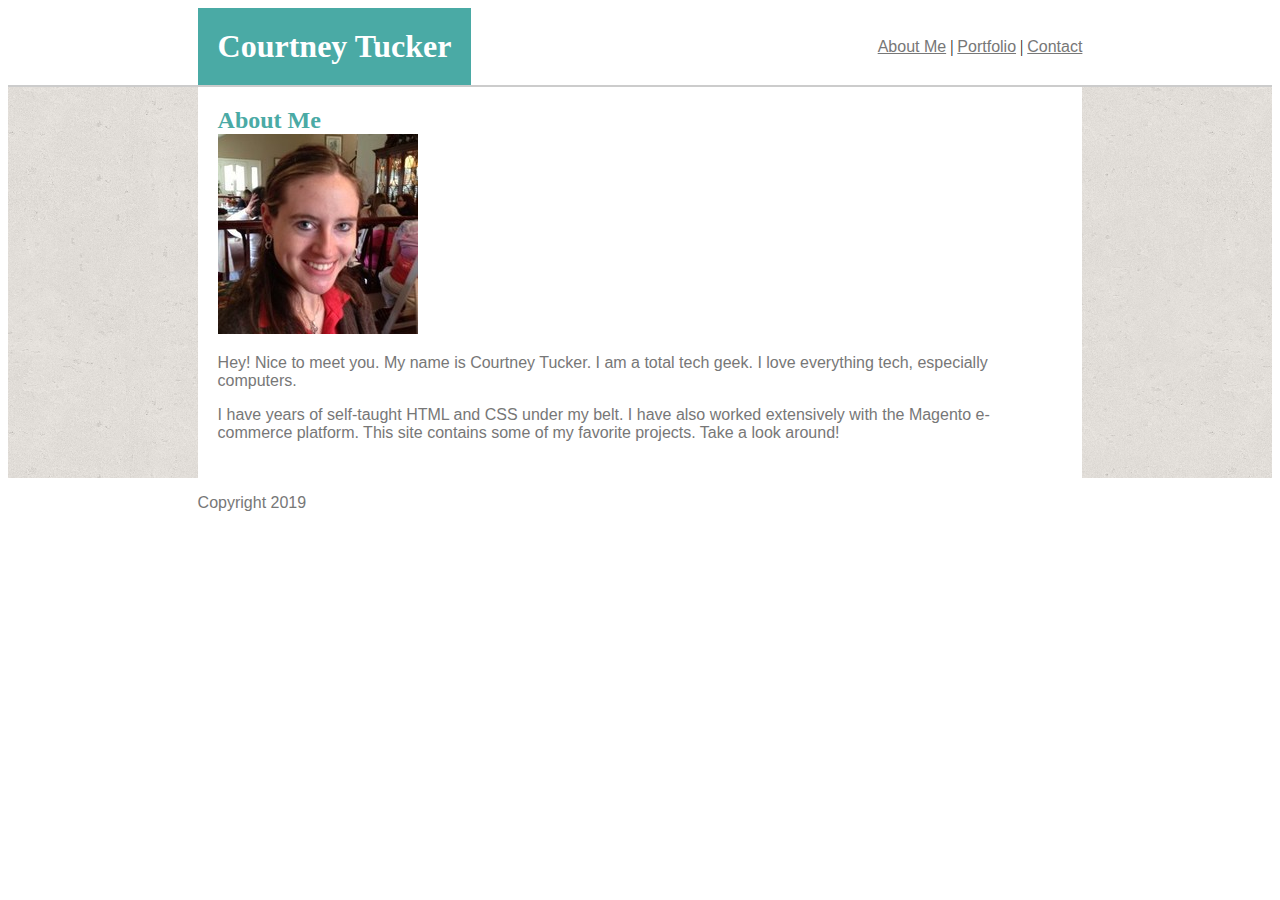
<file: index.html>
<!DOCTYPE html>
<html lang="en">
<head>
    <meta charset="UTF-8">
    <meta name="viewport" content="width=device-width, initial-scale=1.0">
    <meta http-equiv="X-UA-Compatible" content="ie=edge">
    <title>About Me</title>
    <link rel="stylesheet" type="text/css" href="assets/CSS/style.css">
</head>
<!--This is where all the web content lives-->
<body>
    <!--This is the header section-->
    <header>
        <div class="wrapper top">
            <!--This the name div-->
            <div class="name">
                <h1>Courtney Tucker</h1>
            </div>
            <!--This is the header navigation-->
            <div class="header-nav">
                <nav>
                    <a href="index.html">About Me</a> |
                    <a href="portfolio.html">Portfolio</a> |
                    <a href="contact.html">Contact</a>
                </nav>
            </div>
        </div>
    </header>
    <div class="clearfix"></div>
    <!--This is the main content area-->
    <div class="content">
        <div class="wrapper">
            <section class="main">
                <h2>About Me</h2>
                <img src="assets/images/profile-pic.jpg" alt="Courtney Tucker">
                <p>Hey! Nice to meet you. My name is Courtney Tucker. I am a total tech geek. I love everything tech, especially computers.</p>
                <p>I have years of self-taught HTML and CSS under my belt. I have also worked extensively with the Magento e-commerce platform. This site contains some of my favorite projects. Take a look around!</p>
            </section>
        </div>
    </div>
    <footer>
        <div class="wrapper">
           <p>Copyright 2019</p> 
        </div>  
    </footer>     
</body>
</html>
</file>
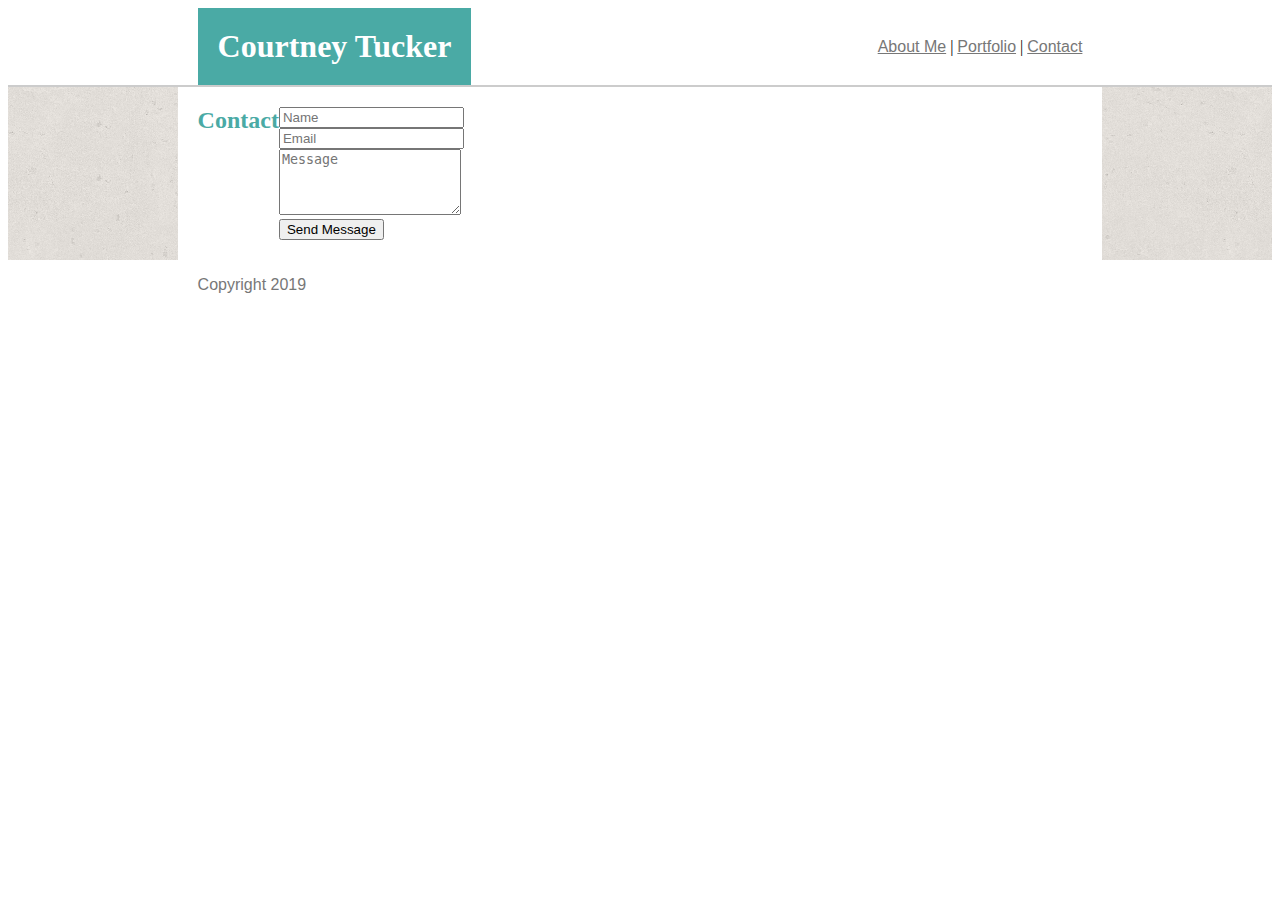
<file: contact.html>
<!DOCTYPE html>
<html lang="en">
<head>
    <meta charset="UTF-8">
    <meta name="viewport" content="width=device-width, initial-scale=1.0">
    <meta http-equiv="X-UA-Compatible" content="ie=edge">
    <title>Contact</title>
    <link rel="stylesheet" type="text/css" href="assets/CSS/style.css">
</head>
<!--This is where all the web content lives-->
<body>
    <!--This is the header section-->
    <header>
        <div class="wrapper top">
            <!--This the name div-->
            <div class="name">
                <h1>Courtney Tucker</h1>
            </div>
            <!--This is the header navigation-->
            <div class="header-nav">
                <nav>
                    <a href="index.html">About Me</a> |
                    <a href="portfolio.html">Portfolio</a> |
                    <a href="contact.html">Contact</a>
                </nav>
            </div>
            <div class="clearfix"></div>
        </div>
    </header>
    <div class="clearfix"></div>
    <!--This is the main content area-->
    <div class="content">
        <div class="wrapper main">
            <!--Contact Form Title-->
            <div class="contact-title">
                <h2>Contact</h2>
            </div>
            <!--Defines the fields of the contact form-->
            <div class="contact-form">
                <form id="contact-form" method="POST" action="">
                    <input name="name" class="form-control" type="text" placeholder="Name">
                    <br>
                    <input name="email" class="form-control" type="email" placeholder="Email">
                    <br>
                    <textarea name="message" class="form-control" placeholder="Message" rows="4"></textarea><br>
                    <input type="submit" class="form-control submit" value="Send Message">
                </form>
            </div>
        </div> 
    </div>
    <footer>
        <div class="wrapper">
            <p>Copyright 2019</p>
        </div>
    </footer>     
</body>
</html>
</file>
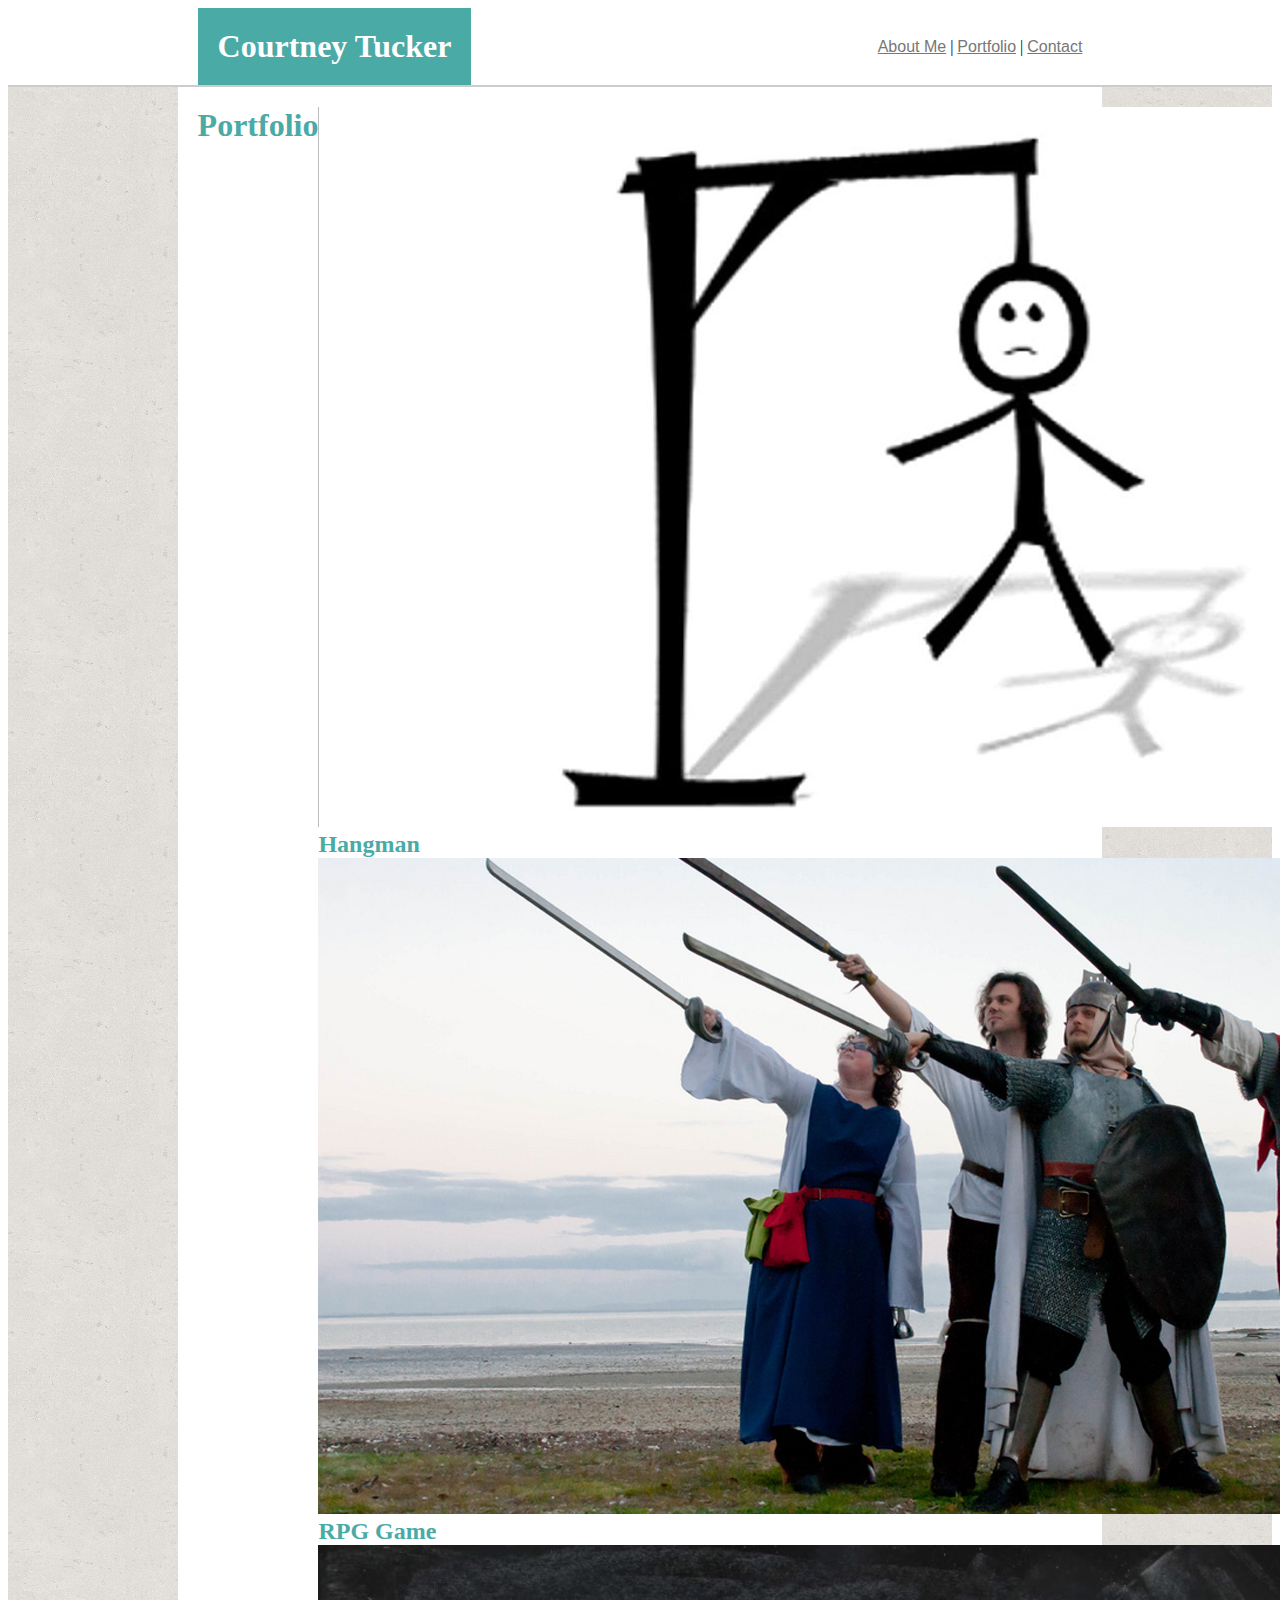
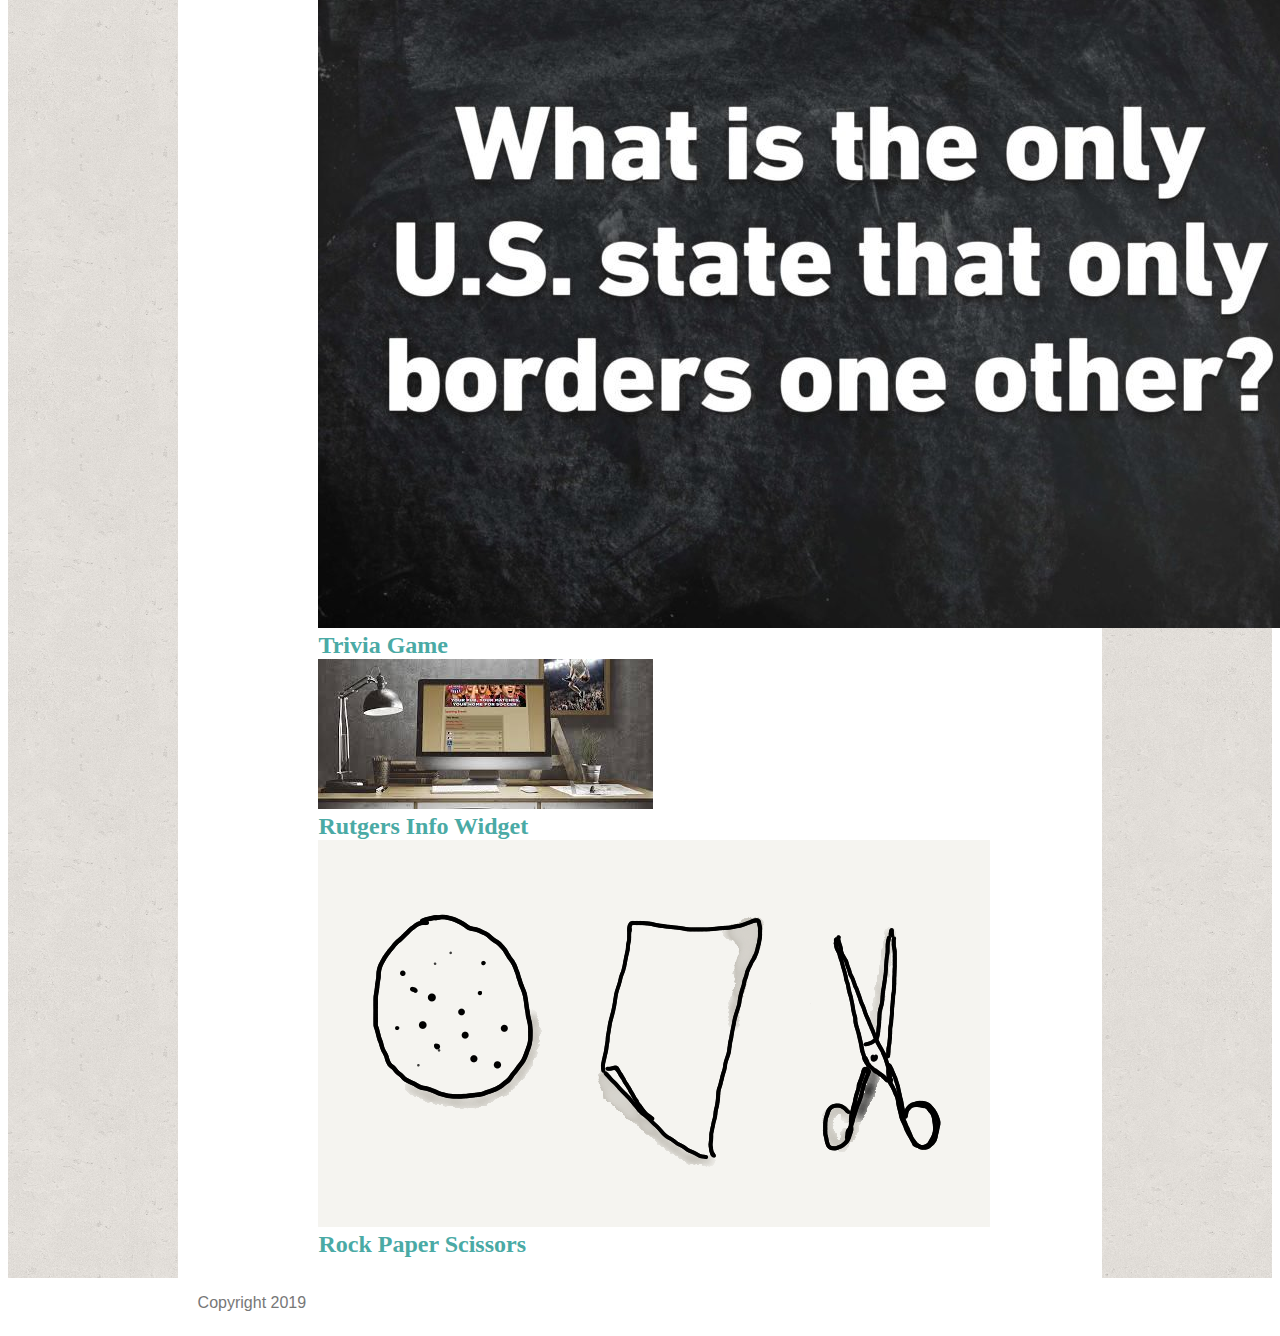
<file: portfolio.html>
<!DOCTYPE html>
<html lang="en">
<head>
    <meta charset="UTF-8">
    <meta name="viewport" content="width=device-width, initial-scale=1.0">
    <meta http-equiv="X-UA-Compatible" content="ie=edge">
    <title>Portfolio</title>
    <link rel="stylesheet" type="text/css" href="assets/CSS/style.css">
</head>
<!--This is where all the web content lives-->
<body>
    <!--This is the header section-->
    <header>
        <div class="wrapper top">
            <!--This the name div-->
            <div class="name">
                <h1>Courtney Tucker</h1>
            </div>
            <div class="clearfix"></div>
            <!--This is the header navigation-->
            <div class="header-nav">
                <nav>
                    <a href="index.html">About Me</a> |
                    <a href="portfolio.html">Portfolio</a> |
                    <a href="contact.html">Contact</a>
                </nav>
            </div>
            <div class="clearfix"></div>
        </div>
    </header>
    <div class="clearfix"></div>
    <!--This is the main content area-->
    <div class="content">
        <div class="wrapper main">
            <section>
                <h1>Portfolio</h1>
            </section>
            <section class="gallery">
                <div id="gallery-image">
                    <img src="assets/images/Hangman.jpg" alt="Hangman">
                    <h2>Hangman</h2>
                </div>
                <div id="gallery-image">
                    <img src="assets/images/role_playing.jpg" alt="RPG Game">
                    <h2>RPG Game</h2>
                </div>
                <div id="gallery-image">
                    <img src="assets/images/Trivia.jpg" alt="Trivia Game">
                    <h2>Trivia Game</h2>
                </div>
                <div id="gallery-image">
                    <img src="assets/images/info.jpg" alt="Rutgers Info Widget">
                    <h2>Rutgers Info Widget</h2>
                </div>
                <div id="gallery-image">
                    <img src="assets/images/rock-paper-scissors-items.png" alt="Rock Paper Scissors">
                    <h2>Rock Paper Scissors</h2>
                </div>
            </section>
        </div>
    </div>
    <footer>
        <div class="wrapper">
            <p>Copyright 2019</p>
        </div>
    </footer>    
</body>
</html>
</file>
<file: assets/CSS/style.css>
body{
}

header{
    background-color: #ffffff;
    border-bottom: 2px #cccccc solid;
    width: 100%;
}

/* text CSS */
h1, h2, h3, h4, h5, h6{
    font-family: 'Georgia', Times, 'Times New Roman', serif;
    margin: 0;
    color: #4aaaa5;
}

a, p{
    font-family: 'Arial', 'Helvetica Neue', Helvetica, sans-serif;
    color: #777777;
}

.wrapper{
    margin: auto;
    width: 70%;
    display: flex;
}

.main{
    padding: 20px;
    background-color: #ffffff;
    top: 20px;
}

.name{
    width: 25vw;
    display: flex;
    justify-self: flex-start;
}

.name h1{
    color: #ffffff;
    background-color: #4aaaa5;
    padding: 20px;
}

.header-nav{
    width: 20vw;
    margin: auto;
    margin-right: 0;
    text-align: right;
    display: flex;
    justify-content: flex-end;
}

.content{
    background: url(../images/cork-wallet.png) repeat;
}

.clearfix::after {
    content: "";
    clear: both;
    display: block;
  }
</file>
